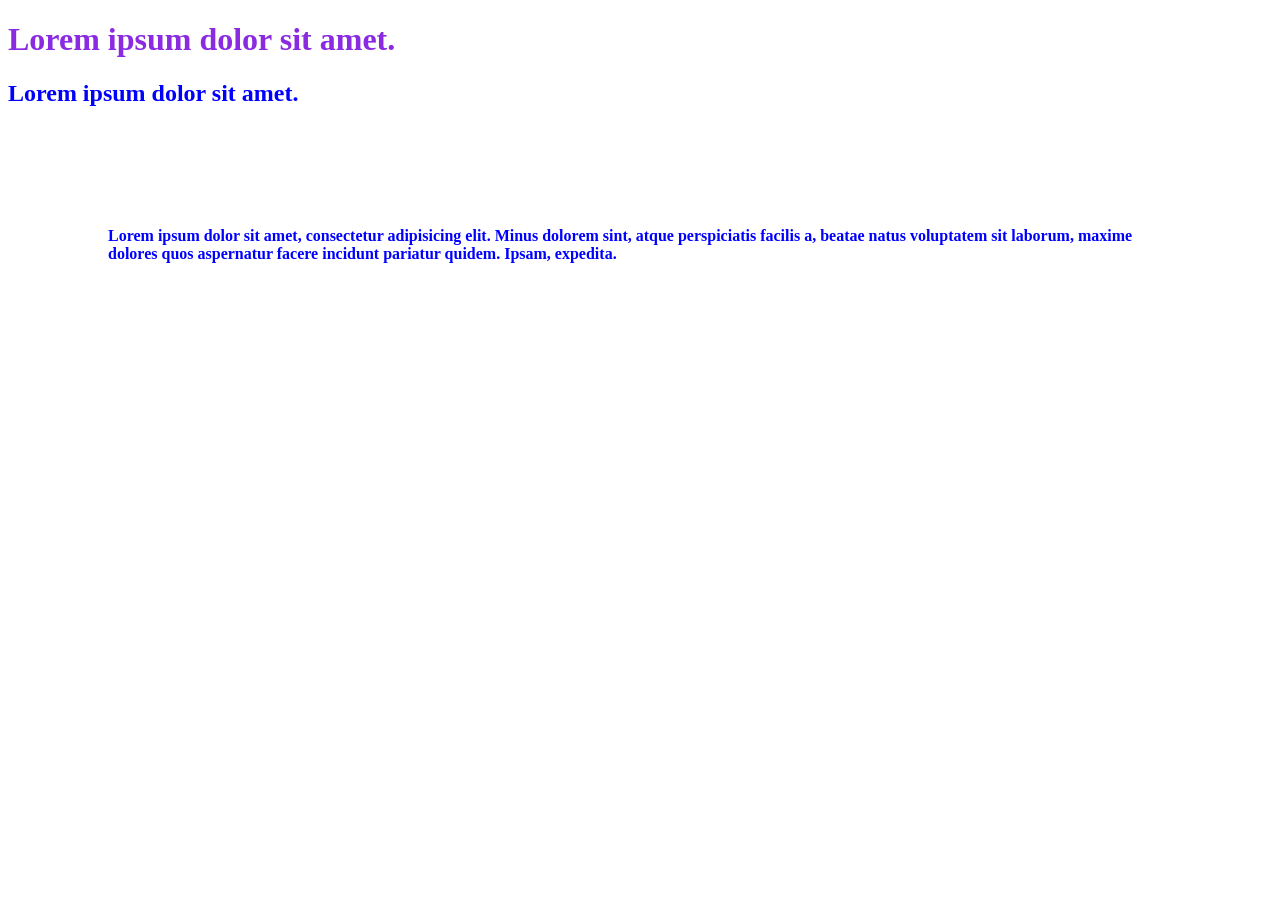
<file: 01_basic/index.html>
<!DOCTYPE html>
<html lang="en">
  <head>
    <meta charset="UTF-8" />
    <meta name="viewport" content="width=device-width, initial-scale=1.0" />
    <title>CSS BASIC</title>
    <style>
      h2 {
        color: rgb(78, 167, 19);
      }
      .browntext {
        color: blue;
      }
    </style>
    <link rel="stylesheet" href="style.css" />
  </head>
  <body>
    <h1 style="color: blueviolet">Lorem ipsum dolor sit amet.</h1>
    <h2 class="browntext">Lorem ipsum dolor sit amet.</h2>

    <p class="browntext">
      Lorem ipsum dolor sit amet, consectetur adipisicing elit. Minus dolorem
      sint, atque perspiciatis facilis a, beatae natus voluptatem sit laborum,
      maxime dolores quos aspernatur facere incidunt pariatur quidem. Ipsam,
      expedita.
    </p>
  </body>
</html>
</file>
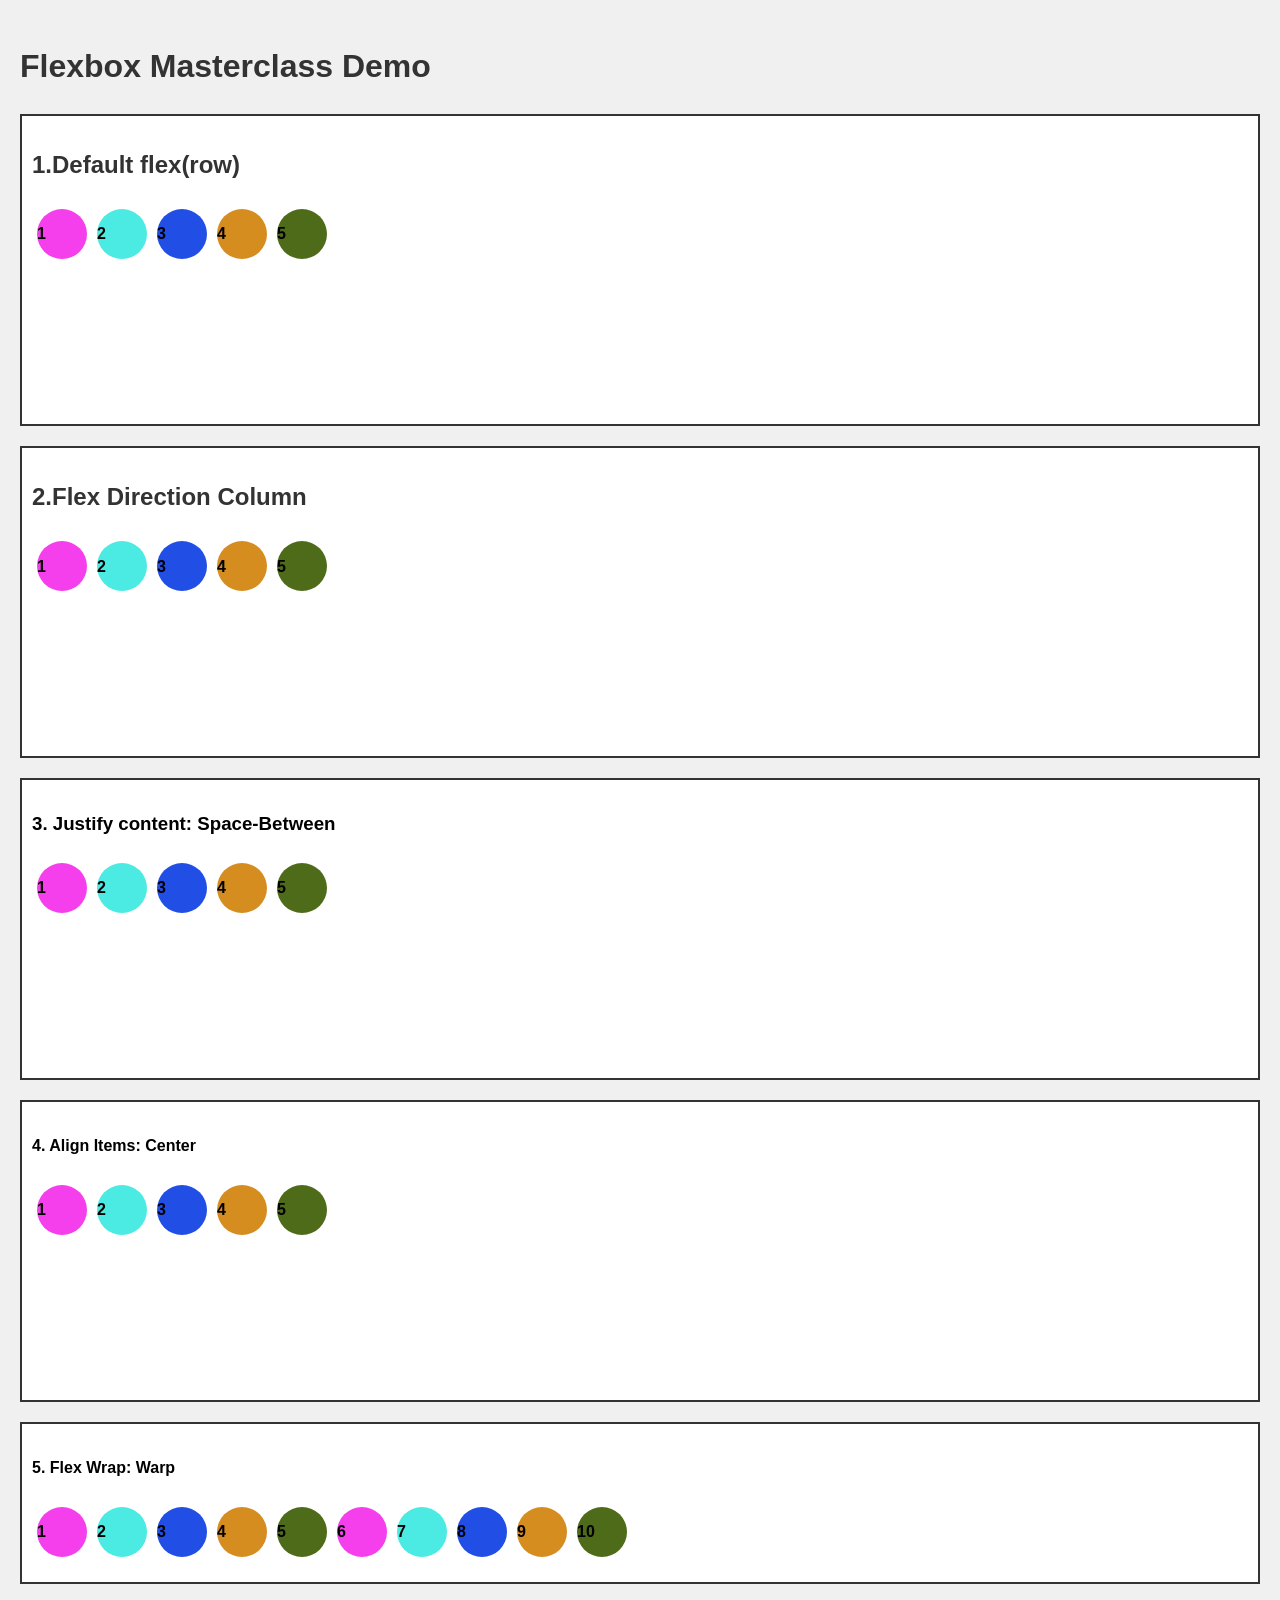
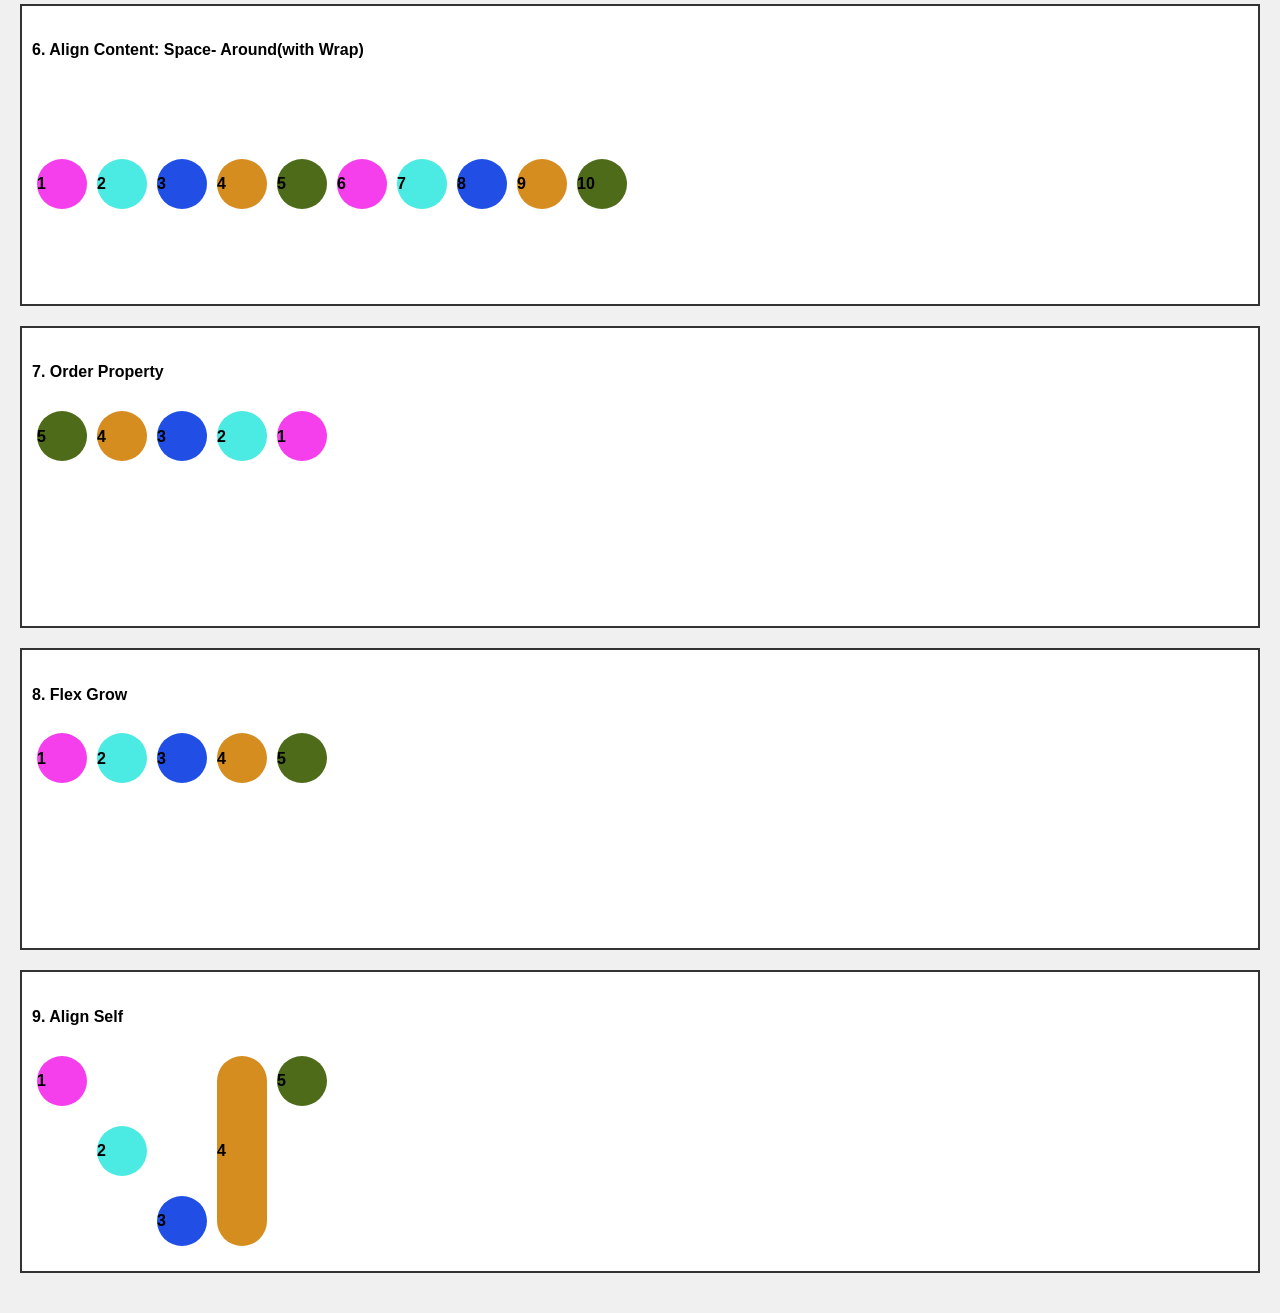
<file: 03_flexbox/01_flexbox.html>
<!DOCTYPE html>
<html lang="en">
<head>
  <meta charset="UTF-8">
  <meta name="viewport" content="width=device-width, initial-scale=1.0">
  <title>Flexbox Masterclass Demo</title>
  <style>
body{
  font-family: Arial, Helvetica, sans-serif;
  margin: 0;  
  line-height: 1.6;
  padding: 20px;
  background-color: #f0f0f0;
}
h1,h2{
  color: #333;
}
.continer{
  background-color: #fff;
  border: 2px solid #333;
  margin-bottom: 20px;
  padding: 10px;
}
.flex-container{
  display: flex;
  height: 200px;
  margin-bottom: 10px;
}
.circle{
  width: 50px;
  height: 50px;
  border-radius: 50px;
  display: flex;
  justify-self: center;
  align-items: center;
  font-weight: bold;
  margin: 5px;
}
.pastel-1{
background-color: #f53fec;
}
.pastel-2{
  background-color: #4bebe3;
}
.pastel-3{
  background-color: #214fe6;
}
.pastel-4{
  background-color: #d68d20;
}
.pastel-5{
  background-color: #4e6b19;
}
  </style>
</head>
<body>
  <h1>Flexbox Masterclass Demo</h1>

  <div class="continer">
    <h2>1.Default flex(row)</h2>
    <div class="flex-container">
    <div class="circle pastel-1">1</div>
    <div class="circle pastel-2">2</div>
    <div class="circle pastel-3">3</div>
    <div class="circle pastel-4">4</div>
    <div class="circle pastel-5">5</div>
  </div>
  </div>

  <div class="continer">
    <h2>2.Flex Direction Column</h2>
    <div class="flex-container">
    <div class="circle pastel-1">1</div>
    <div class="circle pastel-2">2</div>
    <div class="circle pastel-3">3</div>
    <div class="circle pastel-4">4</div>
    <div class="circle pastel-5">5</div>
    </div>
  </div>

  <div class="continer">
    <h3>3. Justify content: Space-Between</h3>
    <div class="flex-container">
       <div class="circle pastel-1">1</div>
    <div class="circle pastel-2">2</div>
    <div class="circle pastel-3">3</div>
    <div class="circle pastel-4">4</div>
    <div class="circle pastel-5">5</div>
    </div>
  </div>

  <div class="continer">
    <h4>4. Align Items: Center</h4>
    <div class="flex-container">
       <div class="circle pastel-1">1</div>
    <div class="circle pastel-2">2</div>
    <div class="circle pastel-3">3</div>
    <div class="circle pastel-4">4</div>
    <div class="circle pastel-5">5</div>
    </div>
  </div>

  <div class="continer">
   <h4>5. Flex Wrap: Warp</h4>
    <div class="flex-container"
    style="flex-wrap: wrap; height: auto;">
    <div class="circle pastel-1">1</div>
    <div class="circle pastel-2">2</div>
    <div class="circle pastel-3">3</div>
    <div class="circle pastel-4">4</div>
    <div class="circle pastel-5">5</div>
    <div class="circle pastel-1">6</div>
    <div class="circle pastel-2">7</div>
    <div class="circle pastel-3">8</div>
    <div class="circle pastel-4">9</div>
    <div class="circle pastel-5">10</div>
    </div>
  </div>

  <div class="continer">
   <h4>6. Align Content: Space- Around(with Wrap)</h4>
    <div class="flex-container"
    style="flex-wrap: wrap;align-content: space-around;">
    <div class="circle pastel-1">1</div>
    <div class="circle pastel-2">2</div>
    <div class="circle pastel-3">3</div>
    <div class="circle pastel-4">4</div>
    <div class="circle pastel-5">5</div>
    <div class="circle pastel-1">6</div>
    <div class="circle pastel-2">7</div>
    <div class="circle pastel-3">8</div>
    <div class="circle pastel-4">9</div>
    <div class="circle pastel-5">10</div>
    </div>
  </div>

    <div class="continer">
    <h4>7. Order Property</h4>
    <div class="flex-container">
    <div class="circle pastel-1"
    style="order: 5;">1</div>
    <div class="circle pastel-2"
    style="order: 4;">2</div>
    <div class="circle pastel-3"
    style="order: 3;">3</div>
    <div class="circle pastel-4"
    style="order: 2;">4</div>
    <div class="circle pastel-5"
    style="order: 1;">5</div>
    </div>
  </div>

    <div class="continer">
    <h4>8. Flex Grow</h4>
    <div class="flex-container">
    <div class="circle pastel-1">1</div>
    <div class="circle pastel-2">2</div>
    <div class="circle pastel-3">3</div>
    <div class="circle pastel-4">4</div>
    <div class="circle pastel-5">5</div>
    </div>
  </div>

   <div class="continer">
    <h4>9. Align Self</h4>
    <div class="flex-container">
    <div class="circle pastel-1" 
    style="align-self: flex-start;">1</div>
    <div class="circle pastel-2" 
    style="align-self:center ;">2</div>
    <div class="circle pastel-3" 
    style="align-self:flex-end ;">3</div>
    <div class="circle pastel-4" 
    style="align-self:stretch ; height: auto ;">4</div>
    <div class="circle pastel-5">5</div>
    </div>
  </div>
</body>
</html>
</file>
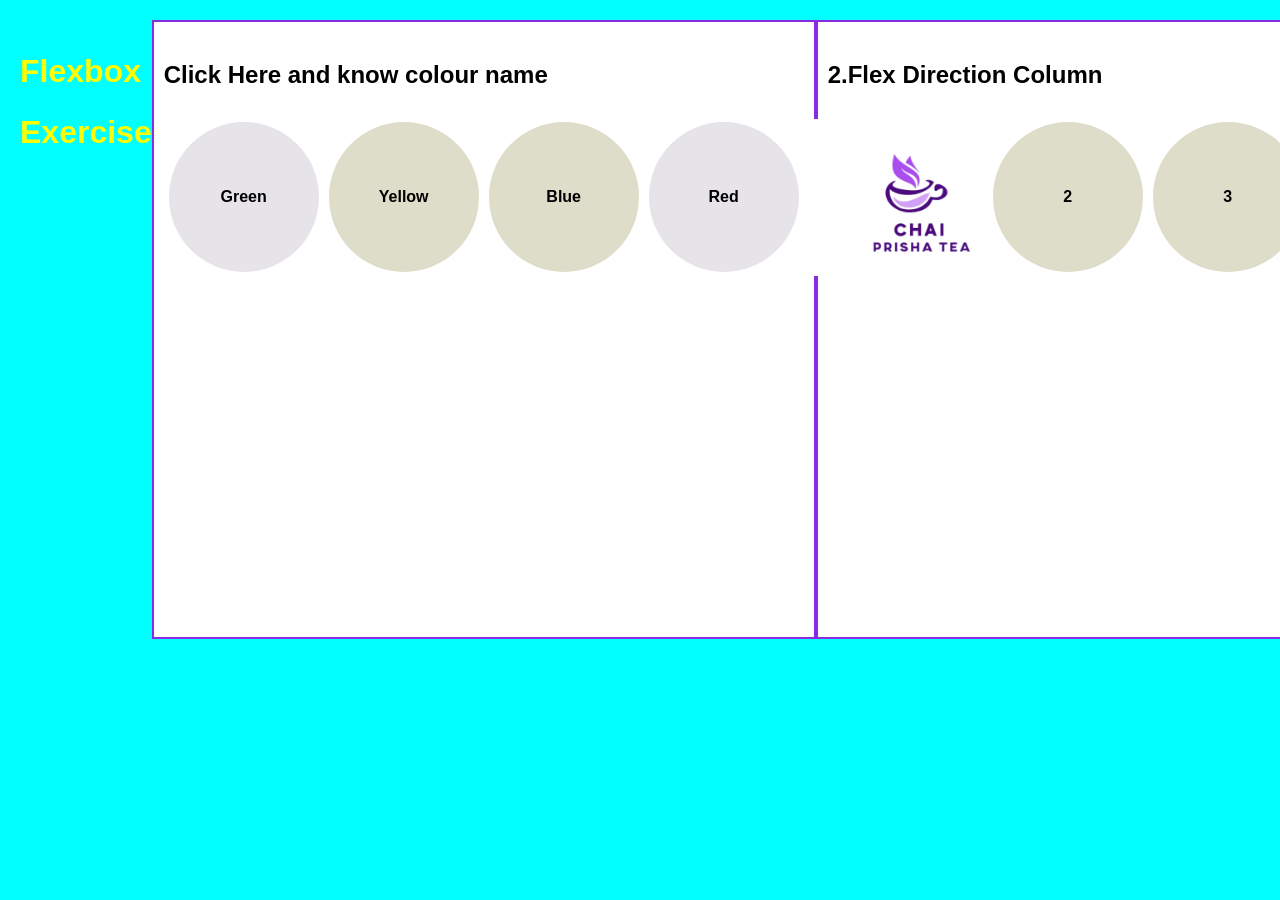
<file: 03_flexbox/flex_revision.html>
<!DOCTYPE html>
<html lang="en">
<head>
  <meta charset="UTF-8">
  <meta name="viewport" content="width=device-width, initial-scale=1.0">
  <title>Flexbox Exercise</title>
  <style>
    body{
      font-family: Arial, Helvetica, sans-serif;
      margin: 0;
      padding: 20px;
      line-height: 1.9;
      background-color: aqua;
      display: flex;
    }
    h1{
      color: yellow;
    }
    .continer{
      background-color: #fff;
      border: 2PX solid blueviolet;
      margin-bottom: 20px;
      padding: 10PX;
    }
    .flex-container{
      display: flex;
      height: 500px;
      margin-bottom: 10px;
    }
    .circle{
      width:   150px;
      height:  150px;
      border-radius: 90px;
      display: flex;
      justify-content: center;
      align-items: center;
      font-weight: bold;
      margin: 5px;
      cursor: pointer;
      
    }
    .pastel-1:hover{
      color: #000;
      background-color:rgb(16, 201, 47) ;
    }
    .pastel-2:hover{
      color: black;
      background-color: yellow;
    }
    .pastel-3:hover{
      color: #000;
      background-color: blue;
    }
    .pastel-4:hover{
      color: #f3e4e4;
      background-color: red;
    }
    .pastel-1{
      background-color: #e6e3e9;
    }
    .pastel-2{
      background-color: rgb(221, 221, 201);
    }
    .pastel-3{
      background-color: rgb(221, 221, 201);
    }
    .pastel-4{
      background-color: #e6e3e9;
    }
    .pastel-10{
    width: 150px;
    height: 150px;
    background-color: #3498db;
    border-radius: 50%;
    margin-bottom: 20px;
    }
    .image{
       width: 200px;
    height: auto;
    }
  </style>
</head>
<body>
  <h1>Flexbox Exercise</h1>
  <div class="continer">
    <h2>Click Here and know colour name</h2>
    <div class="flex-container">
      <div class="circle pastel-1">Green</div>
      <div class="circle pastel-2">Yellow</div>
      <div class="circle pastel-3">Blue</div>
      <div class="circle pastel-4">Red</div>
    </div>
  </div>

  <div class="continer">
    <h2>2.Flex Direction Column</h2>
    <div class="flex-container">
    <div class="circle pastel-10"> <img class="image" src="../01_basic/image/Screenshot (7).png" alt="image here"></div>
    <div class="circle pastel-2">2</div>
    <div class="circle pastel-3">3</div>
    <div class="circle pastel-4">4</div>
    </div>
  </div>
</body>
</html>
</file>
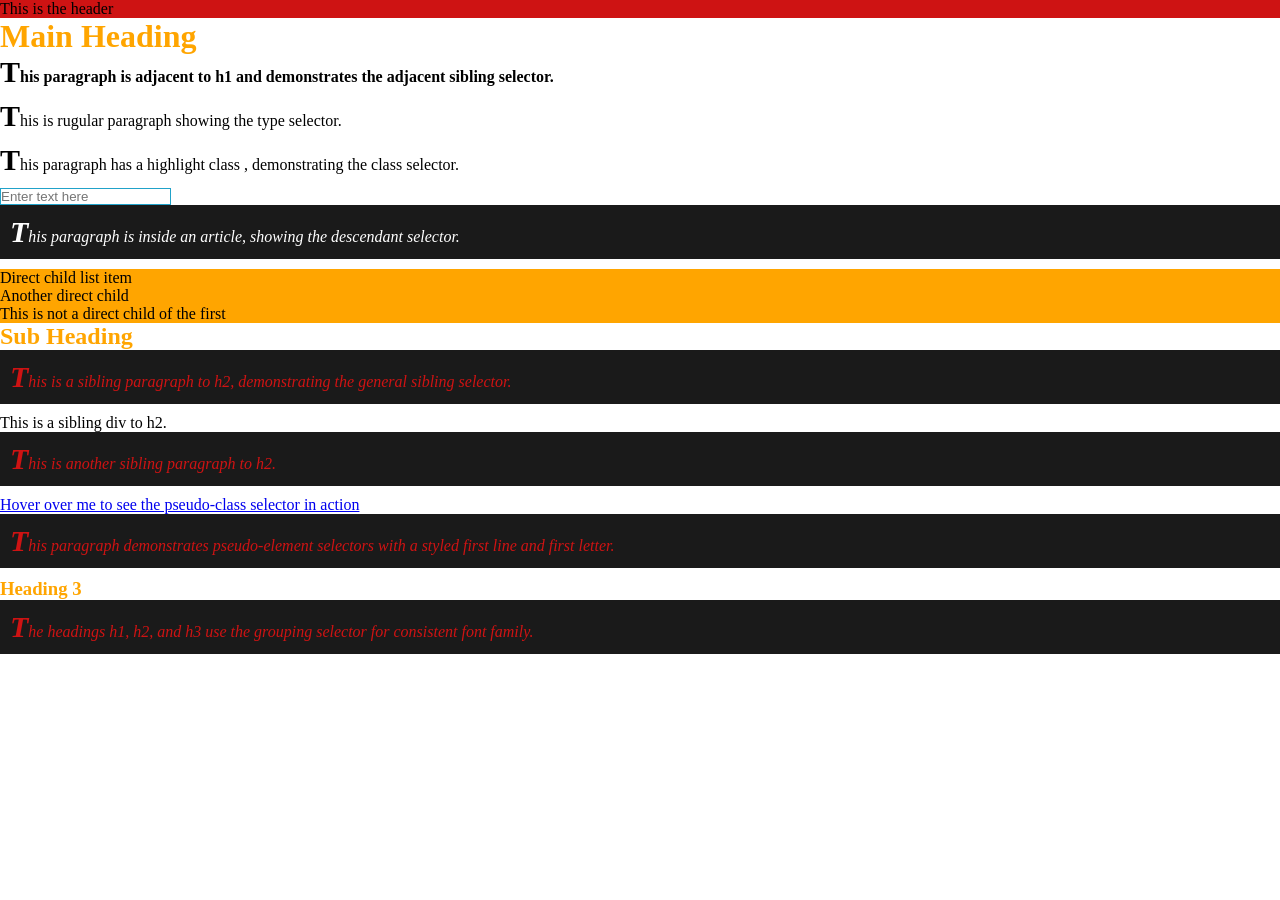
<file: 01_basic/02_project/03_selector.html>
<!DOCTYPE html>
<html lang="en">
  <head>
    <meta charset="UTF-8" />
    <meta name="viewport" content="width=device-width, initial-scale=1.0" />
    <title>CSS Selectors Examole</title>
    <style>
      /*1. Universal Selector */

      * {
        margin: 0;
        padding: 0;
        box-sizing: border-box;
      }

      /*2. Type Selector */

      p {
        font-size: 16px;
        margin-bottom: 10px;
      }

      /*3.Class Selector */

      .highlight {
        background-color: #fff;
      }

      /*4.Id Selector */

      #header {
        background-color: #ce1313;
      }

      /*5. Attribute Selector */
      input[type="text"] {
        border: 1px solid #21a2c9;
      }

      /*6.Descendant Selector*/

      article p {
        font-style: italic;
        background-color: #1a1a1a;
        color: #fff;
        padding: 10px;
      }

      /*7. Child Selector*/

      ul > li {
        list-style-type: square;
        background-color: orange;
      }
      /*8. Adjacent dibling selector*/

      h1 + p {
        font-weight: bold;
      }

      /* 9. General Sibling Selector. */
      h2 ~ p {
        color: #ce1313;
      }
      /* 10. Pseudo-class selector */
      a:hover {
        background-color: #10d42a;
        text-decoration: none;
        color: #1a1a1a;
        padding: 5px;
        margin: 4px;
      }
      /* 11. Pseudo-element selector */
      P::first-letter {
        font-weight: bold;
        font-size: 30px;
      }
      /* 12. Grouping selector */
      h1,
      h2,
      h3 {
        color: orange;
      }
    </style>
  </head>
  <body>
    <header id="header">This is the header</header>

    <h1>Main Heading</h1>
    <p>
      This paragraph is adjacent to h1 and demonstrates the adjacent sibling
      selector.
    </p>
    <p>This is rugular paragraph showing the type selector.</p>
    <p class="highlight">
      This paragraph has a highlight class , demonstrating the class selector.
    </p>
    <input type="text" placeholder="Enter text here" />
    <article>
      <p>
        This paragraph is inside an article, showing the descendant selector.
      </p>
    </article>
  </body>
  <body>
    <article>
      <ul>
        <li>Direct child list item</li>
        <li>
          Another direct child
          <ul>
            <li>This is not a direct child of the first</li>
          </ul>
        </li>
      </ul>
      <h2>Sub Heading</h2>
      <p>
        This is a sibling paragraph to h2, demonstrating the general sibling
        selector.
      </p>
      <div>This is a sibling div to h2.</div>
      <p>This is another sibling paragraph to h2.</p>

      <a href="#">Hover over me to see the pseudo-class selector in action</a>

      <p>
        This paragraph demonstrates pseudo-element selectors with a styled first
        line and first letter.
      </p>

      <h3>Heading 3</h3>

      <p>
        The headings h1, h2, and h3 use the grouping selector for consistent
        font family.
      </p>
    </article>
  </body>
</html>
</file>
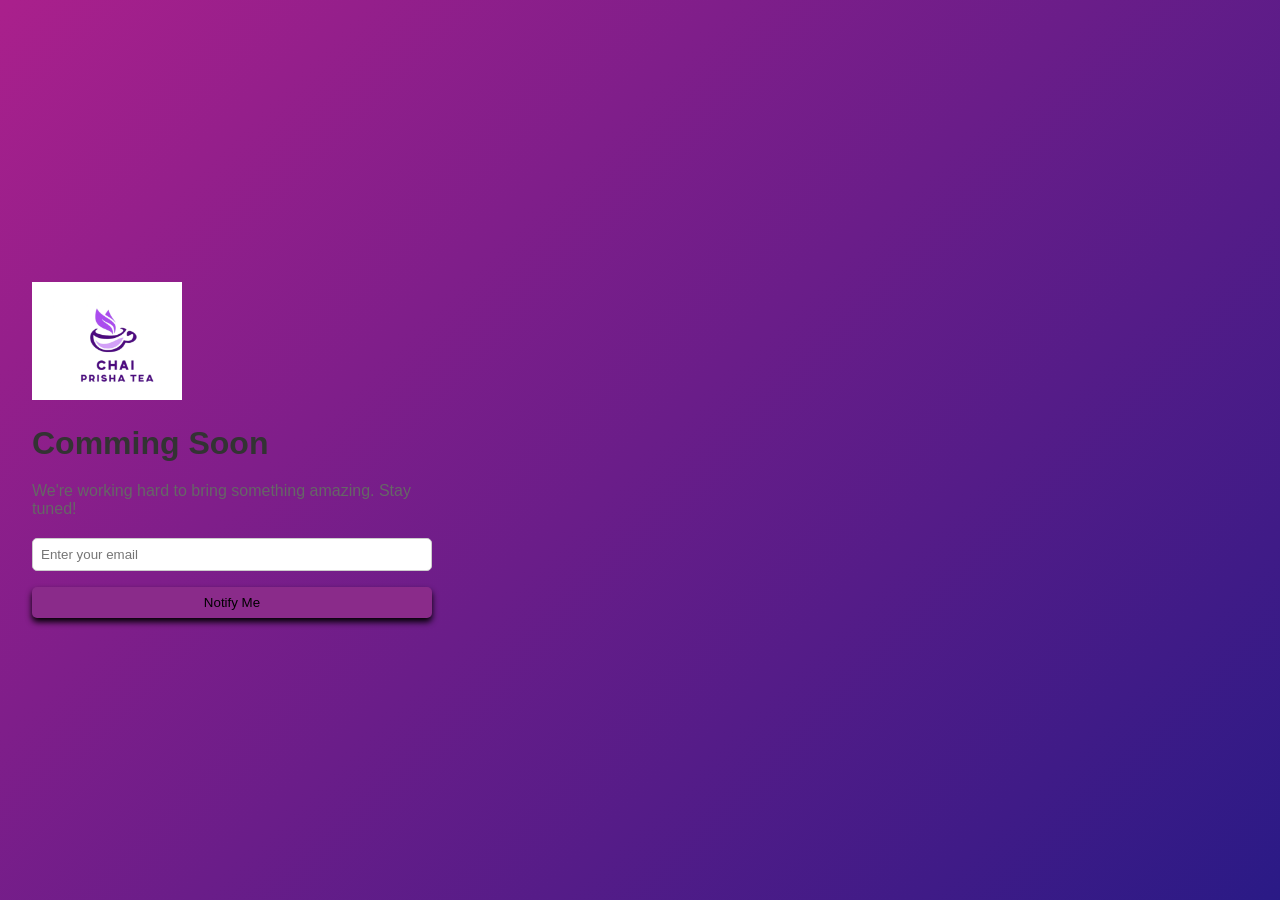
<file: 01_basic/02_project/04_coming-soon.html>
<!DOCTYPE html>
<html lang="en">
<head>
  <meta charset="UTF-8">
  <meta name="viewport" content="width=device-width, initial-scale=1.0">
  <title>Prisha Tea</title>
  <link rel="stylesheet" href="style.css"/>
</head>
<body>
  <div class="container">
    <div class="content">
      <img src="../image/Screenshot (7).png" class="logo" alt="Prisha logo">
      <h1>Comming Soon</h1>
      <p>We're working hard to bring something amazing. Stay tuned!</p>
      <form id="noitfy-form">
        <input type="email" placeholder="Enter your email" required/>
        <button type="submit">Notify Me</button>
      </form>
    </div>
  </div>
</body>
</html>
</file>
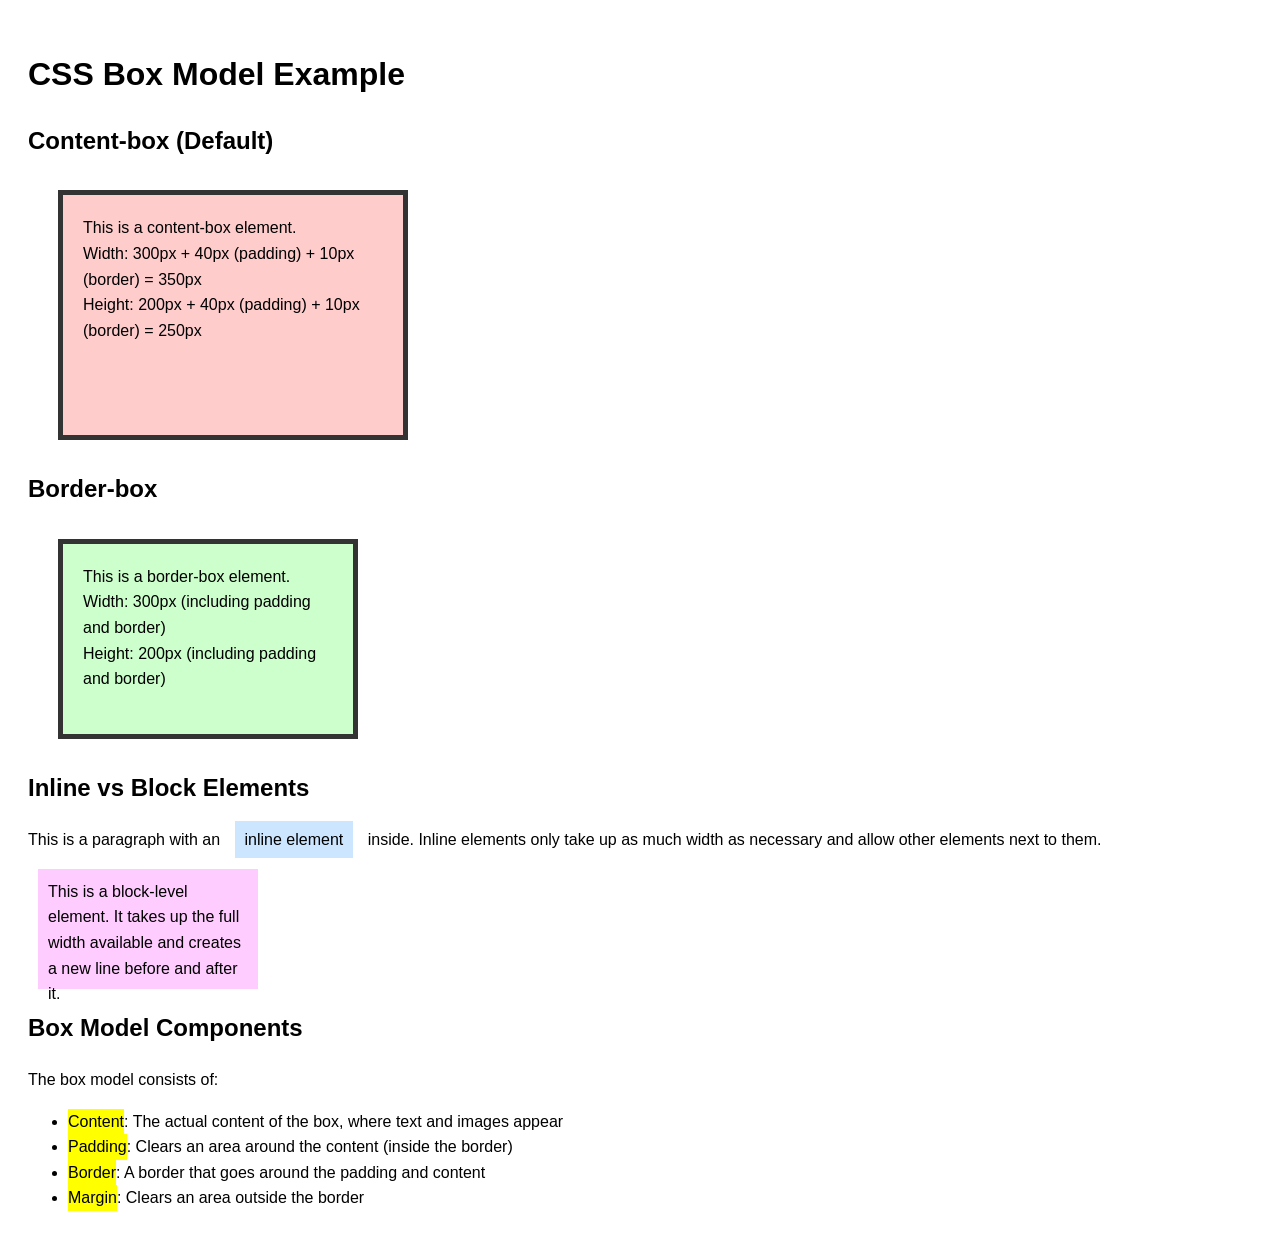
<file: 01_basic/02_project/boxmodel.html>
<!DOCTYPE html>
<html lang="en">
  <head>
    <meta charset="UTF-8" />
    <meta name="viewport" content="width=device-width, initial-scale=1.0" />
    <title>CSS Box Model Example</title>
    <style>
      body {
        font-family: Arial, sans-serif;
        line-height: 1.6;
        padding: 20px;
      }

      .box-model-demo {
        width: 300px;
        height: 200px;
        padding: 20px;
        border: 5px solid #333;
        margin: 30px;
        background-color: #f0f0f0;
      }

      .content-box {
        box-sizing: content-box;
        background-color: #ffcccc;
      }

      .border-box {
        box-sizing: border-box;
        background-color: #ccffcc;
      }

      .box-model-demo p {
        margin: 0;
      }

      .highlight {
        background-color: yellow;
        display: inline-block;
      }

      .inline-example {
        background-color: #cce6ff;
        padding: 10px;
        margin: 10px;
        /* Inline elements ignore width and height */
        width: 200px;
        height: 100px;
      }

      .block-example {
        background-color: #ffccff;
        padding: 10px;
        margin: 10px;
        width: 200px;
        height: 100px;
      }
    </style>
  </head>
  <body>
    <h1>CSS Box Model Example</h1>

    <h2>Content-box (Default)</h2>
    <div class="box-model-demo content-box">
      <p>This is a content-box element.</p>
      <p>Width: 300px + 40px (padding) + 10px (border) = 350px</p>
      <p>Height: 200px + 40px (padding) + 10px (border) = 250px</p>
    </div>

    <h2>Border-box</h2>
    <div class="box-model-demo border-box">
      <p>This is a border-box element.</p>
      <p>Width: 300px (including padding and border)</p>
      <p>Height: 200px (including padding and border)</p>
    </div>

    <h2>Inline vs Block Elements</h2>
    <p>
      This is a paragraph with an
      <span class="inline-example">inline element</span> inside. Inline elements
      only take up as much width as necessary and allow other elements next to
      them.
    </p>

    <div class="block-example">
      This is a block-level element. It takes up the full width available and
      creates a new line before and after it.
    </div>

    <h2>Box Model Components</h2>
    <p>The box model consists of:</p>
    <ul>
      <li>
        <span class="highlight">Content</span>: The actual content of the box,
        where text and images appear
      </li>
      <li>
        <span class="highlight">Padding</span>: Clears an area around the
        content (inside the border)
      </li>
      <li>
        <span class="highlight">Border</span>: A border that goes around the
        padding and content
      </li>
      <li>
        <span class="highlight">Margin</span>: Clears an area outside the border
      </li>
    </ul>
  </body>
</html>
</file>
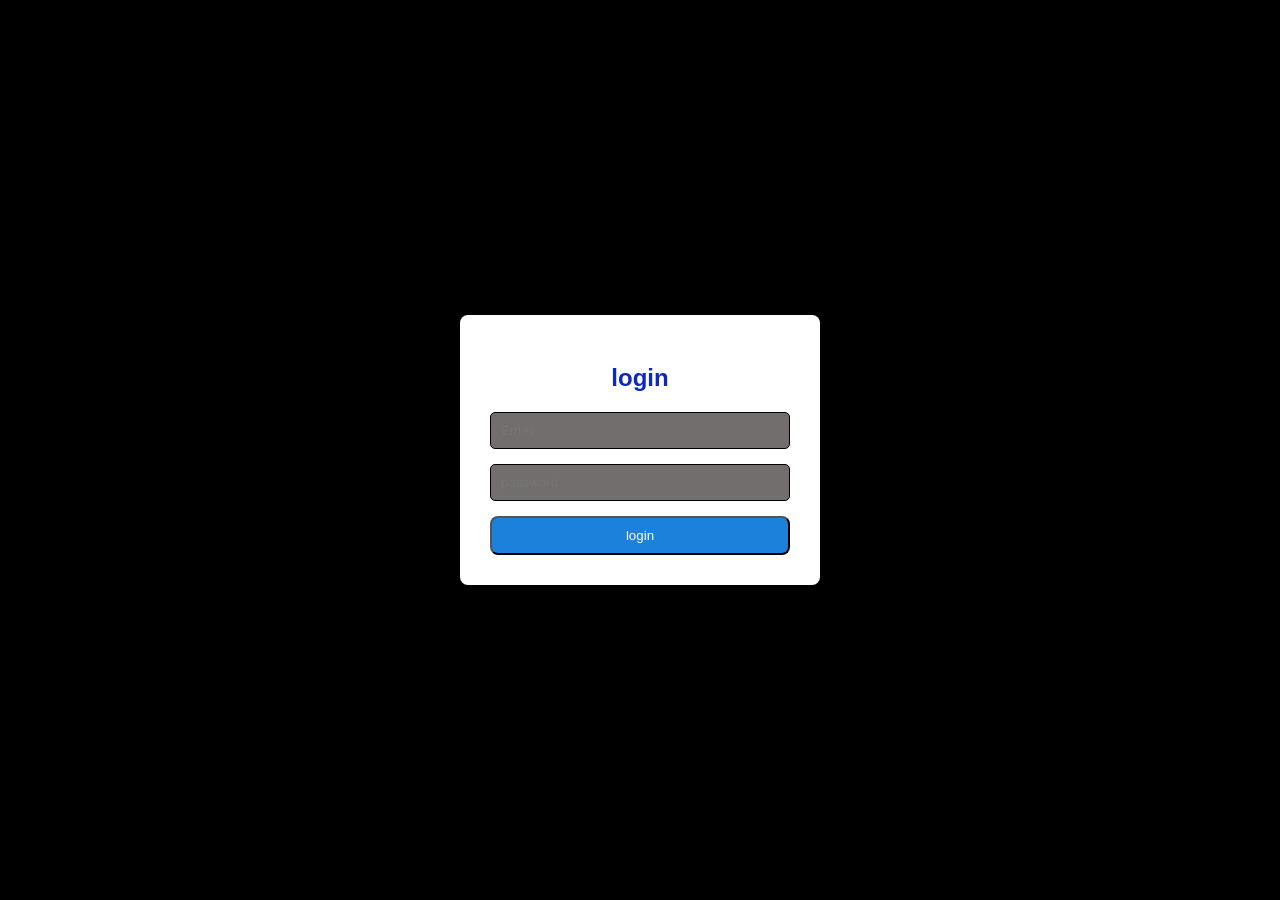
<file: 01_basic/02_project/login.html>
<!DOCTYPE html>
<html lang="en">
<head>
  <meta charset="UTF-8">
  <meta name="viewport" content="width=device-width, initial-scale=1.0">
  <title>Login</title>
  <style>
    body{
      font-family: Arial, Helvetica, sans-serif;
      background-color: black;
      margin: 0;
      padding: 0;
      height: 100vh;
      display: flex;
      justify-content: center;
      align-items: center;
    }
    .card{
      background-color: white;
      border-radius: 8px;
      padding: 30px;
      width: 300px;
    }
    h2{
      color: #0c28c4;
      text-align: center;
      margin-bottom: 20px;
    }
    form{
      display: flex;
      flex-direction: column;
      
    }
    input{
      margin-bottom: 15px;
      padding: 10px;
      border-radius: 5px;
      border: 1px solid black;
      background-color: #726e6e;
    }
    button{
      background-color: #1b81da;
      color: #fff;
      padding: 10px;
      border-radius: 8px;
    }
    button:hover{
      background-color: #0741ac;
    }
  </style>
</head>
<body>
  <div class="card">
    <h2>login</h2>
    <form >
      <input type="email" name=""id="" placeholder="Email"/>
      <input type="password" name="" id="" placeholder="password"/>
      <button type="submit">login</button>
    </form>
  </div>
</body>
</html>
</file>
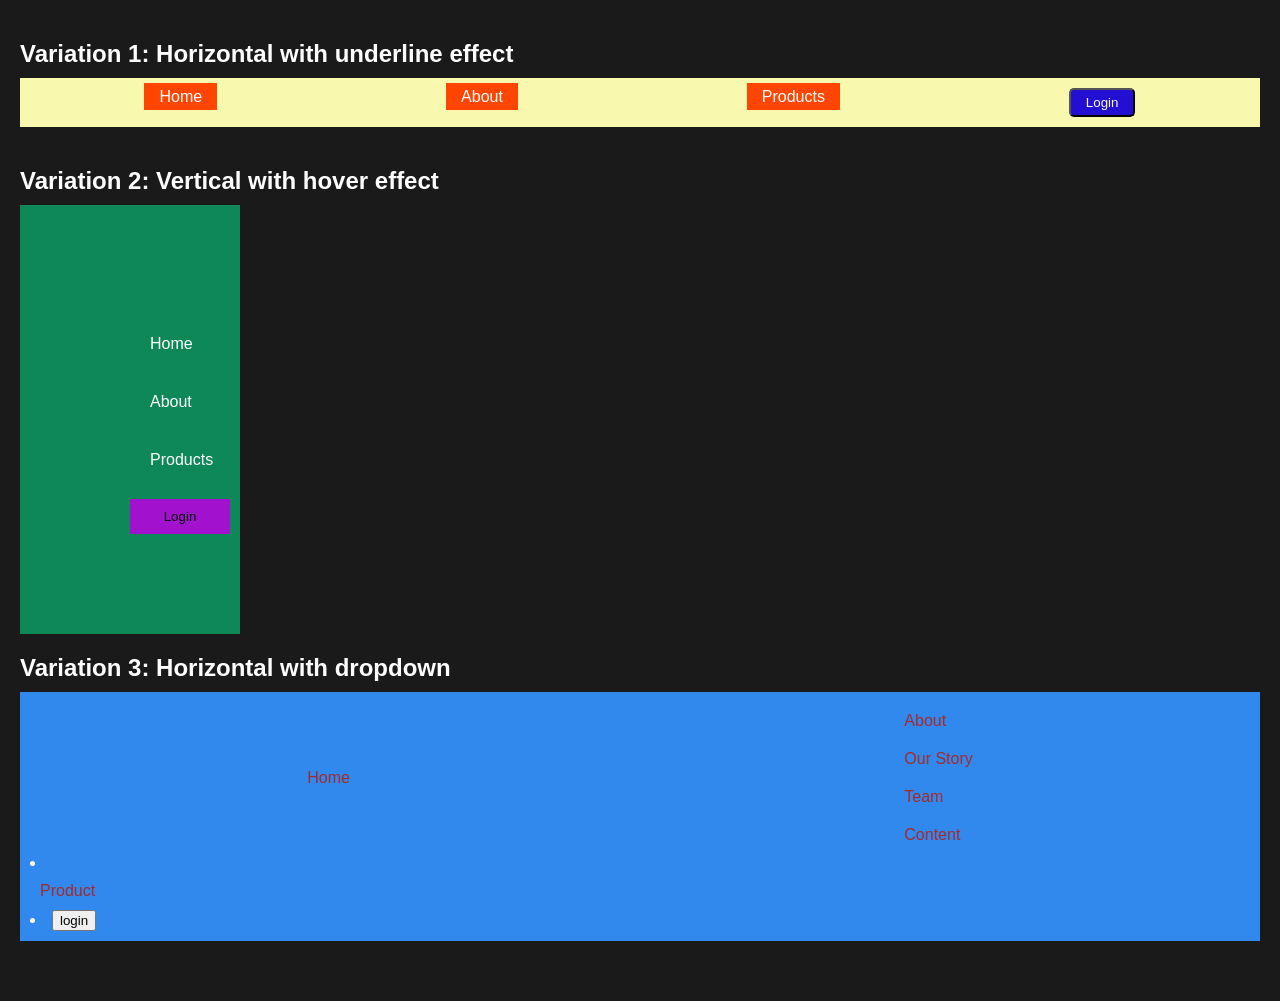
<file: 01_basic/02_project/navbar.html>
<!DOCTYPE html>
<html lang="en">
<head>
  <meta charset="UTF-8">
  <meta name="viewport" content="width=device-width, initial-scale=1.0">
  <title>Navigation Bar Variations</title>
  <style>
    body{
      font-family: Arial, Helvetica, sans-serif;
      margin: 0px;
      padding: 20px;
      background-color: #1a1a1a;
      color: #fff;
    }
    .nav-container{
      margin-bottom: 40px;
    }
    h2{
      margin-bottom: 10px;
    }
    .nav1{
      background-color: #f8f9af;
      padding: 10px;
    }
    .nav1 ul{
      list-style-type: none;
      margin: 0;
      padding: 0;
      display: flex;
      justify-content: space-around;
    }
    .nav1 li{
      display: inline;

    }
    .nav1 a{
      text-decoration: none;
      color: #fff;
      background-color: orangered;
      padding: 5px 15px;
      position: relative;
    }
    .nav1 a::after{
      content: "";
      content:"abc";
      position: absolute;
      width: 100%;
      height: 2px;
      bottom: 0;
      left: 0;
      background-color: #3189ee;
      transform: scaleX(0);
      transform: transform 0.3s;
       ease-in-out;

    }
    .nav1 a:hover::after{
transform: scaleX(1);
    }

    .nav1 .login-btn{
      background-color: rgb(34, 15, 209);
      color: #fff;
      padding: 5px 15px;
      border-radius: 5px;
      cursor: pointer;
    }
    .nav2{
      background-color: #0e8859;
      width: 20px;
      padding: 100px;
    }
    .nav2 ul{
    list-style-type: none;
    margin: 0;
    padding: 0 ;
    }
    .nav2 li{
      margin-bottom: 12px;
    }
    .nav2 a{
      text-decoration: none;
      color: #fff;
      display: block;
      padding: 10px;
      margin: 100%;
    }
    .nav2 .login-btn{
      background-color: rgb(162, 18, 206);
      border: none;
      width: 100px;
      padding: 10px;
      margin-left: 10px;
      cursor: pointer;
    }
    .nav3{
      background-color: #3189ee;
      padding: 10px;
    }
    .nav3 ul{
      list-style-type: none;
      padding: 0;
      margin: 0;
      display: flex;
      justify-content: space-around;
      align-items: center;
    }
    .nav3 a{
      text-decoration: none;
      color: brown;
      padding: 10px;
      display: block;
    }
    .nav3 .dropdown-containt{
      display: none;
    }
    .nav3 .dropdown:hover .dropdown-containt{
      display: block;
      position: absolute;
      background-color: rgb(33, 22, 53);
      min-width: 15px;
    }
  </style>
</head>
<body>
  <div class="nav-container">
    <h2>Variation 1: Horizontal with underline effect</h2>
      <nav class="nav1">
        <ul>
          <li><a href="#">Home</a> </li>
          <li><a href="#">About</a></li>
          <li><a href="#">Products</a></li>
          <li><button class="login-btn">Login</button></li>
        </ul>
      </nav>
  </div>
  <div>
    <h2>Variation 2: Vertical with hover effect</h2>
    <nav class="nav2">
      <ul>
        <li> <a href="#">Home</a></li>
        <li><a href="#">About</a></li>
        <li><a href="#">Products</a></li>
      </ul>
      <button class="login-btn">Login</button>
    </nav>
  </div>
  <div class="nav-container">
    <h2>Variation 3: Horizontal with dropdown</h2>
    <nav class="nav3">
      <ul>
        <li><a href="#">Home</a></li>
        <li class="dropdown">
          <a href="#">About</a>
        <div class="dropdown-content">
          <a href="#">Our Story</a>
          <a href="#">Team</a>
          <a href="#">Content</a>
        </div>
      </ul>
        <li><a href="#">Product</a></li>
        <li><button class="login-btn">login</button></li>
      </ul>
    </nav>
  </div>
</body>
</html>
</file>
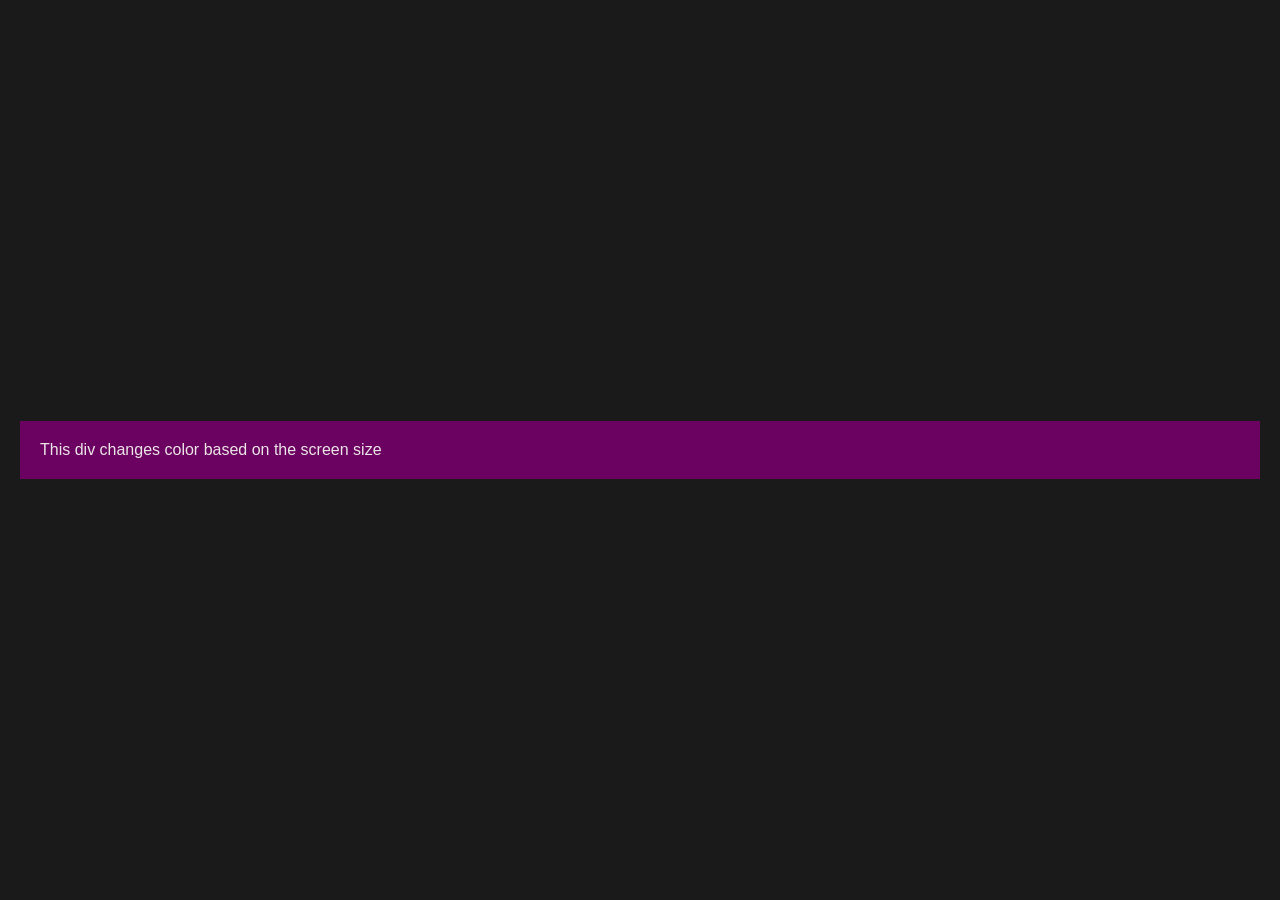
<file: 01_basic/BreakPoint/breakpoint.html>
<!DOCTYPE html>
<html lang="en">
<head>
  <meta charset="UTF-8">
  <meta name="viewport" content="width=device-width, initial-scale=1.0">
  <title>Responsive Desing</title>
  <style>
    body{
      margin: 0;
      padding: 0;
      font-family: Arial, Helvetica, sans-serif;
      display: flex;
      justify-content: center;
      align-items: center;
      height: 100vh;
      background-color: #1a1a1a;
    }
    .responsive_div{
      width: 100%;
      max-width: 1200px;
      padding: 20px;
      color: #ebe6e6;
      font-family: 26px;
      background-color: #6b0160;
    }
    @media (max-width:600px) {
      body{
        align-items: flex-start;
      }
      .responsive_div{
        background-color: rgb(72, 14, 207);
      }
    }
    @media(min-width:601px)and (max-width:1024px){
      body{
        align-items: center;
      }
      .responsive_div{
        background-color: #dfb018;
      }
    }
  </style>
</head>
<body>
  <div class="responsive_div">
    This div changes color based on the screen size
  </div>
</body>
</html>
</file>
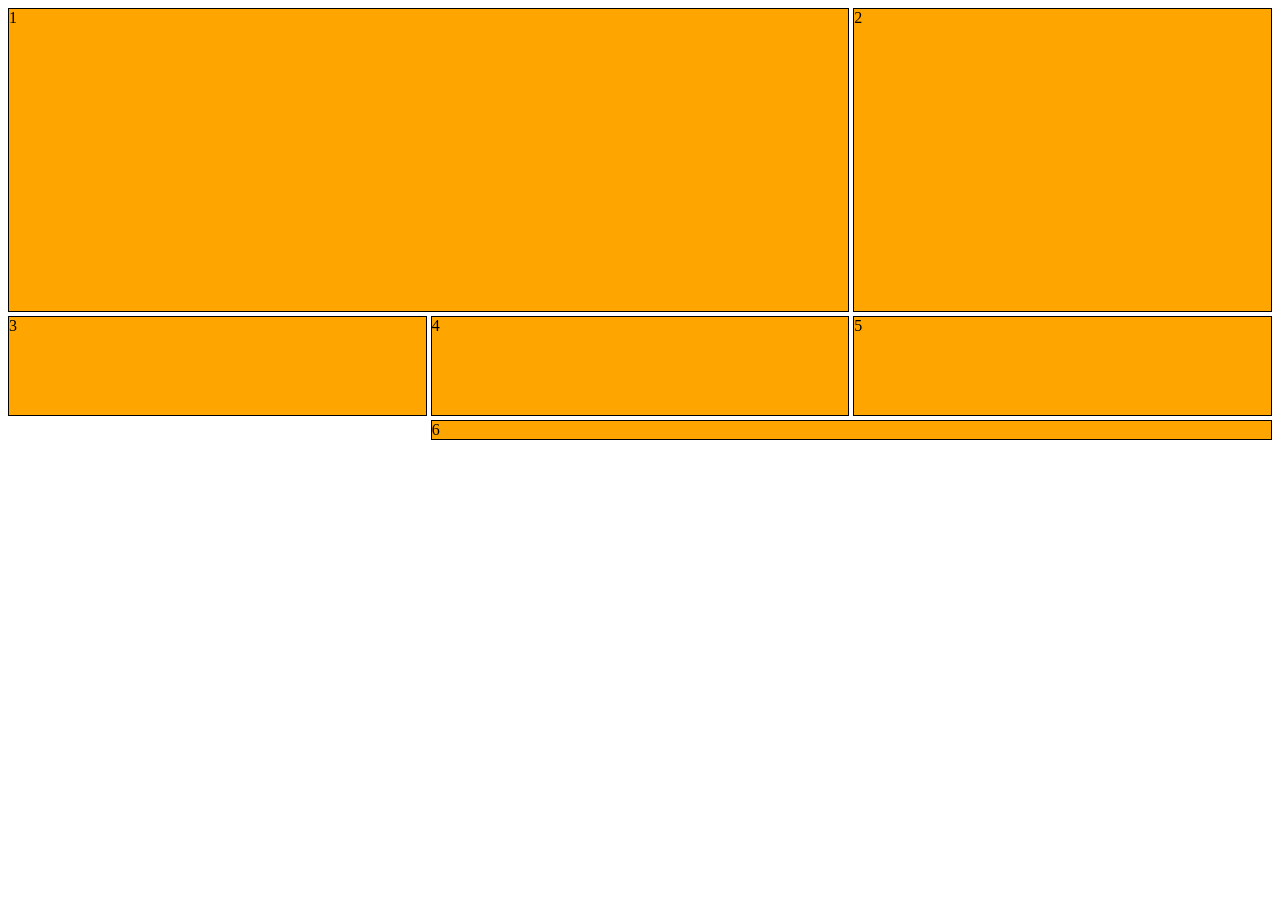
<file: 01_basic/gridbasic/01_gridbasic.html>
<!DOCTYPE html>
<html lang="en">
<head>
  <meta charset="UTF-8">
  <meta name="viewport" content="width=device-width, initial-scale=1.0">
  <title>Grid introduction</title>
  <style>
    .grid-continer{
      display: grid;
      grid-template-columns: repeat(3,1fr);
      grid-template-rows: 100px 200px 100px;
      gap: 4px;
    }
    .item{
      background-color: orange;
      border: 1px solid black;
    }
    .item1{
      grid-column: 1/3;
      grid-row: 1/3;
    }
    .item2{
      grid-column: 3/4;
      grid-row: 1/3;
    }
    .item6{
      grid-column:2/4;

    }
  </style>
</head>
<body>
    <div class="grid-continer">
      <div class="item item1">1</div>
      <div class="item item2">2</div>
      <div class="item">3</div>
      <div class="item">4</div>
      <div class="item">5</div>
      <div class="item item6">6</div>
    </div>
</body>
</html>
</file>
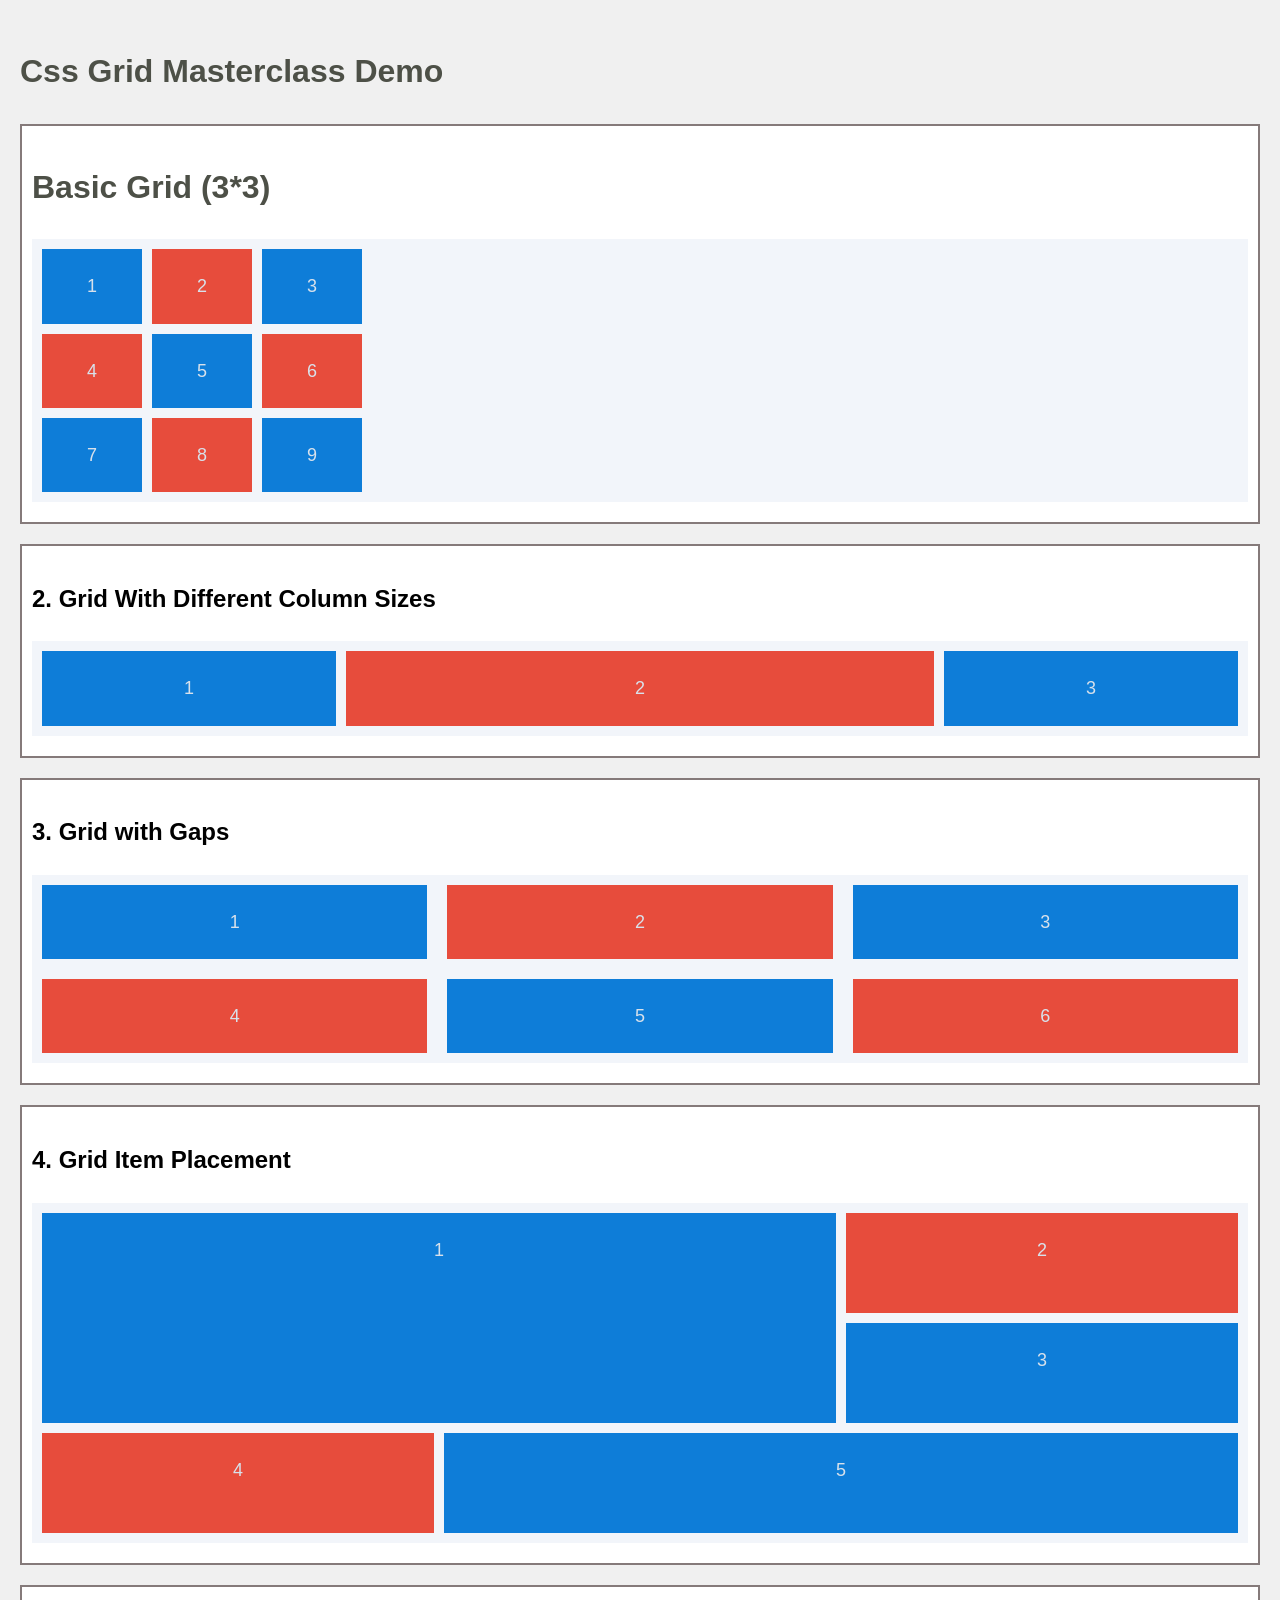
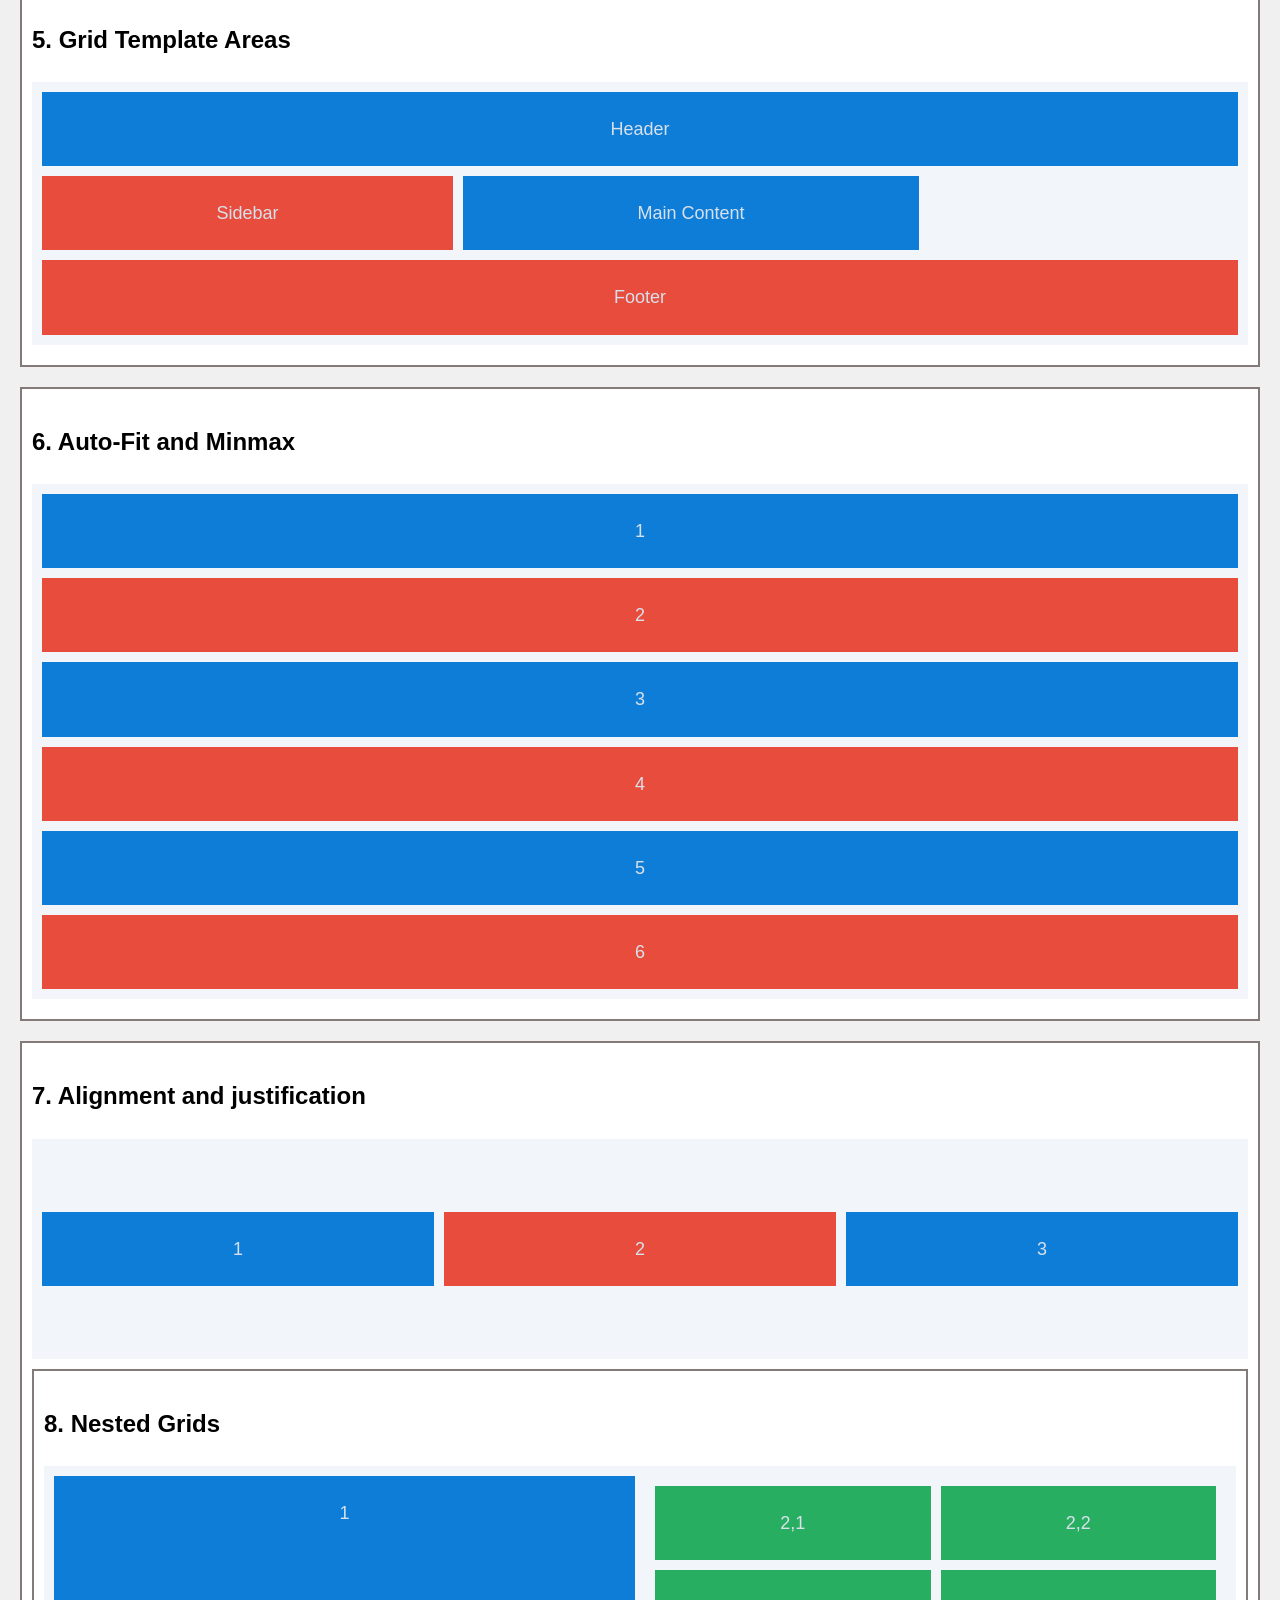
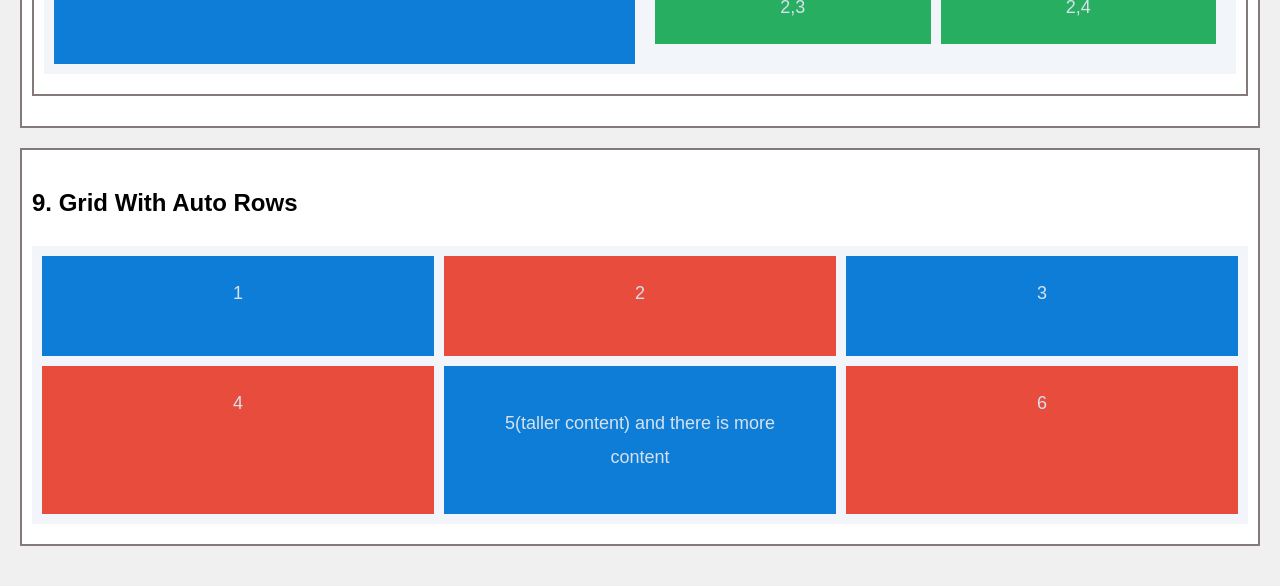
<file: 01_basic/gridbasic/02_gridcomplete.html>
<!DOCTYPE html>
<html lang="en">
<head>
  <meta charset="UTF-8">
  <meta name="viewport" content="width=device-width, initial-scale=1.0">
  <title>Grid Complete</title>
  <style>
  body{
    font-family: Arial, Helvetica, sans-serif;
    line-height: 1.9;
    margin: 0;
    padding: 20px;
    background-color: #f0f0f0;
  }
  h1{
    color: rgb(77, 80, 71);
  }
  .container{
    background-color: #ffff;
    border: 2px solid #857a7a;
    
    margin-bottom: 20px;
    padding: 10px;
  }
  .grid-container{
    display: grid;
    gap: 10px;
    background-color: #f2f5fa;
    padding: 10px;
    margin-bottom: 10px;
  }
  .box{
    background: #0e7dd8;
    color: rgb(216, 225, 235);
    padding: 20px;
    font-size: 18px;
    text-align: center;
  }
  .box:nth-child(even){
    background-color: #e74c3c;
  }
  </style>
</head>
<body>
  <h1>Css Grid Masterclass Demo</h1>
  <div class="container">
    <h1>Basic Grid (3*3)</h1>
    <div class="grid-container"
    style="grid-template-columns: repeat(3. 1fr);
    grid-template-columns: repeat(3,100px);
    "
    >
        <div class="box">1</div>
        <div class="box">2</div>
        <div class="box">3</div>
        <div class="box">4</div>
        <div class="box">5</div>
        <div class="box">6</div>
        <div class="box">7</div>
        <div class="box">8</div>
        <div class="box">9</div>
    </div>
  </div>
  <div class="container">
    <h2>2. Grid With Different Column Sizes</h2>
    <div class="grid-container"
    style="grid-template-columns: 1fr 2fr 1fr;">
      <div class="box">1</div>
      <div class="box">2</div>
      <div class="box">3</div>
    </div>
  </div>

  <div class="container">
    <h2>3. Grid with Gaps</h2>
    <div class="grid-container"
     style="grid-template-columns: repeat(3,1fr);gap: 20px;"
    >
      <div class="box">1</div>
      <div class="box">2</div>
      <div class="box">3</div>
      <div class="box">4</div>
      <div class="box">5</div>
      <div class="box">6</div>
    </div>
  </div>

  <div class="container">
    <h2>4. Grid Item Placement </h2>
    <div class="grid-container"
    style="grid-template-columns: repeat(3,1fr);
    grid-template-rows: repeat(3,100px);">
      <div class="box"
      style="grid-column: 1/3;
      grid-row: 1/3;"
      >1</div>
      <div class="box">2</div>
      <div class="box">3</div>
      <div class="box">4</div>
      <div class="box"
      style="grid-column: 2/4;"
      >5</div>
    </div>
  </div>
<div class="container">
  <h2>5. Grid Template Areas</h2>
  <div class="grid-container"
  style="grid-template-areas: 'header header header ''sidebar main main''footer footer footer';
  "
  >
    <div class="box" style="grid-area: header;">Header</div>
    <div class="box" style="grid-area: sidebar;">Sidebar</div>
    <div class="box" style="grid-area: main Content;">Main Content</div>
    <div class="box" style="grid-area: footer;">Footer</div>
  </div>
</div>

<div class="container">
  <h2>6. Auto-Fit and Minmax</h2>
  <div class="grid-container"
  style="grid-template-columns: repeat(Auto-Fit,Minmax (100px, 1fr));"
  >
    <div class="box">1</div>
    <div class="box">2</div>
    <div class="box">3</div>
    <div class="box">4</div>
    <div class="box">5</div>
    <div class="box">6</div>
  </div>
</div>
<div class="container">
  <h2>7. Alignment and justification</h2>
  <div class="grid-container"
  style="grid-template-columns: repeat(3,1fr);
  height: 200px;
  align-items: center;
  "
  >
    <div class="box">1</div>
    <div class="box">2</div>
    <div class="box">3</div>
  </div>

  <div class="container">
    <h2>8. Nested Grids</h2>
    <div class="grid-container"
    style="grid-template-columns: 1fr 1fr;">
      <div class="box">1</div>
      <div class="grid-container"
      style="grid-template-columns: 1fr 1fr;"
      >
      <div class="box"
      style="background-color: #27ae60;">2,1</div>
      <div class="box"
      style="background-color: #27ae60;">2,2</div>
      <div class="box"
      style="background-color: #27ae60;">2,3</div>
      <div class="box"
      style="background-color: #27ae60;">2,4</div>
      </div>
    </div>
  </div>
</div>

<div class="container">
  <h2>9. Grid With Auto Rows</h2>
  <div class="grid-container"
  style="grid-template-columns: repeat(3, 1fr);
  grid-auto-rows: minmax(100px, Auto);">
<div class="box">1</div>
<div class="box">2</div>
<div class="box">3</div>
<div class="box">4</div>
<div class="box" style="padding: 40px;">
  5(taller content) and there is more content</div>
  <div class="box">6</div>
</div>
</div>
</body>
</html>
</file>
<file: 01_basic/style.css>
p {
  font-weight: bold;
  color: cornflowerblue;
  padding: 100px;
}
</file>
<file: 01_basic/02_project/style.css>
body,html{
  margin: 0;
  padding: 0;
  font-family: Arial, Helvetica, sans-serif;
  height: 100%;
}
.container{
  background:linear-gradient(135deg,#aa208c, #2a1a86);
  display: flex;
  justify-self: center;
  align-items: center;
  height: 100%;
}
.content{
  background-color: rgba(red, green, blue, 0.9);
  padding: 2rem;
  border-radius: 10px;
  max-width: 400px;

}

.logo{
  width: 150px;
  /*height: 75px;*/
  object-fit: contain;
  
}
h1{
  color: #333;
  margin-bottom: 20px;
}
p{
  color: #666;
  margin-bottom: 20px;
}
form{
  display: flex;
  flex-direction: column;
}
input[type="email"]{
  padding: 0.5rem;
  border-radius: 5px;
  border: 1px solid #ccc;
  margin-bottom: 1rem;
}
button{
  padding: 0.5rem;
  background-color: #8a2b8a;
  border: none;
  border-radius: 5px;
  cursor: pointer;
  box-shadow: 0 4px 6px rgba(0,0 ,0, 2);
  transform: background-color 0.3S
   ease-in-out;

}
button:hover{
  background-color: #0ece3e;
}
</file>
